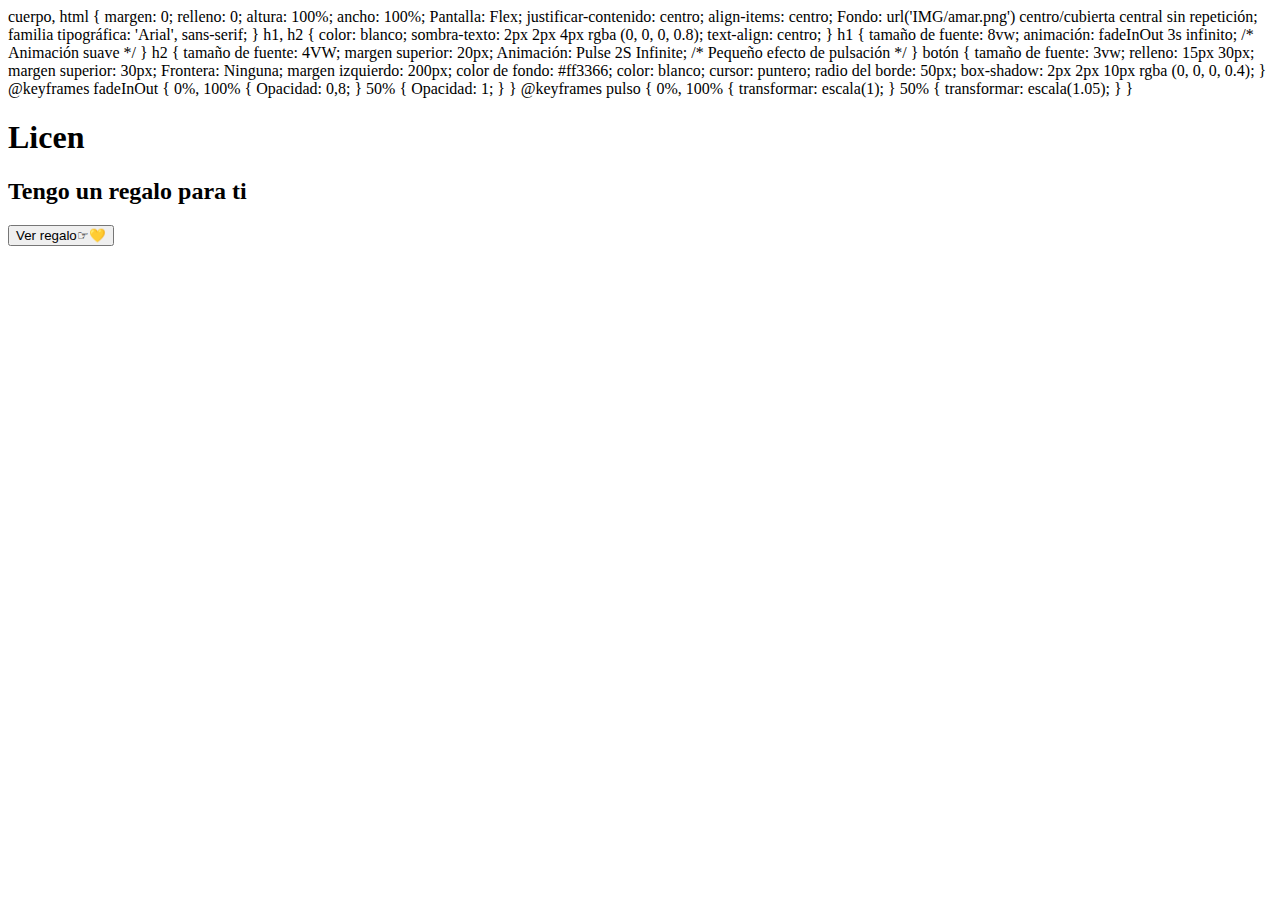
<file: index.html>
<! TIPO DOC html>
<html lang="es">
<cabeza>
    <meta charset="UTF-8">
    <meta name="viewport" content="width=device-width, initial-scale=1.0">
    <title>Mi amor</title>
    <estilo>
 cuerpo, html {
 margen: 0;
 relleno: 0;
 altura: 100%;
 ancho: 100%;
 Pantalla: Flex;
 justificar-contenido: centro;
 align-items: centro;
 Fondo: url('IMG/amar.png') centro/cubierta central sin repetición;
 familia tipográfica: 'Arial', sans-serif;
        }

        h1, h2 {
 color: blanco;
 sombra-texto: 2px 2px 4px rgba (0, 0, 0, 0.8);
 text-align: centro;
        }

        h1 {
 tamaño de fuente: 8vw;
 animación: fadeInOut 3s infinito; /* Animación suave */
        }

        h2 {
 tamaño de fuente: 4VW;
 margen superior: 20px;
 Animación: Pulse 2S Infinite; /* Pequeño efecto de pulsación */
        }

 botón {
 tamaño de fuente: 3vw;
 relleno: 15px 30px;
 margen superior: 30px;
 Frontera: Ninguna;
 margen izquierdo: 200px;
 color de fondo: #ff3366;
 color: blanco;
 cursor: puntero;
 radio del borde: 50px;
 box-shadow: 2px 2px 10px rgba (0, 0, 0, 0.4);
        }

        @keyframes fadeInOut {
            0%, 100% {
 Opacidad: 0,8;
            }
            50% {
 Opacidad: 1;
            }
        }

 @keyframes pulso {
            0%, 100% {
 transformar: escala(1);
            }
            50% {
 transformar: escala(1.05);
            }
        }
    </estilo>
</cabeza>
<cuerpo>
    <Div>
        <h1>Licen </h1>
        <h2>Tengo un regalo para ti</h2>
        <button onclick="window.location.href='rosas.html'">Ver regalo☞💛</button>
    </Div>
</cuerpo>
</HTML>
</file>
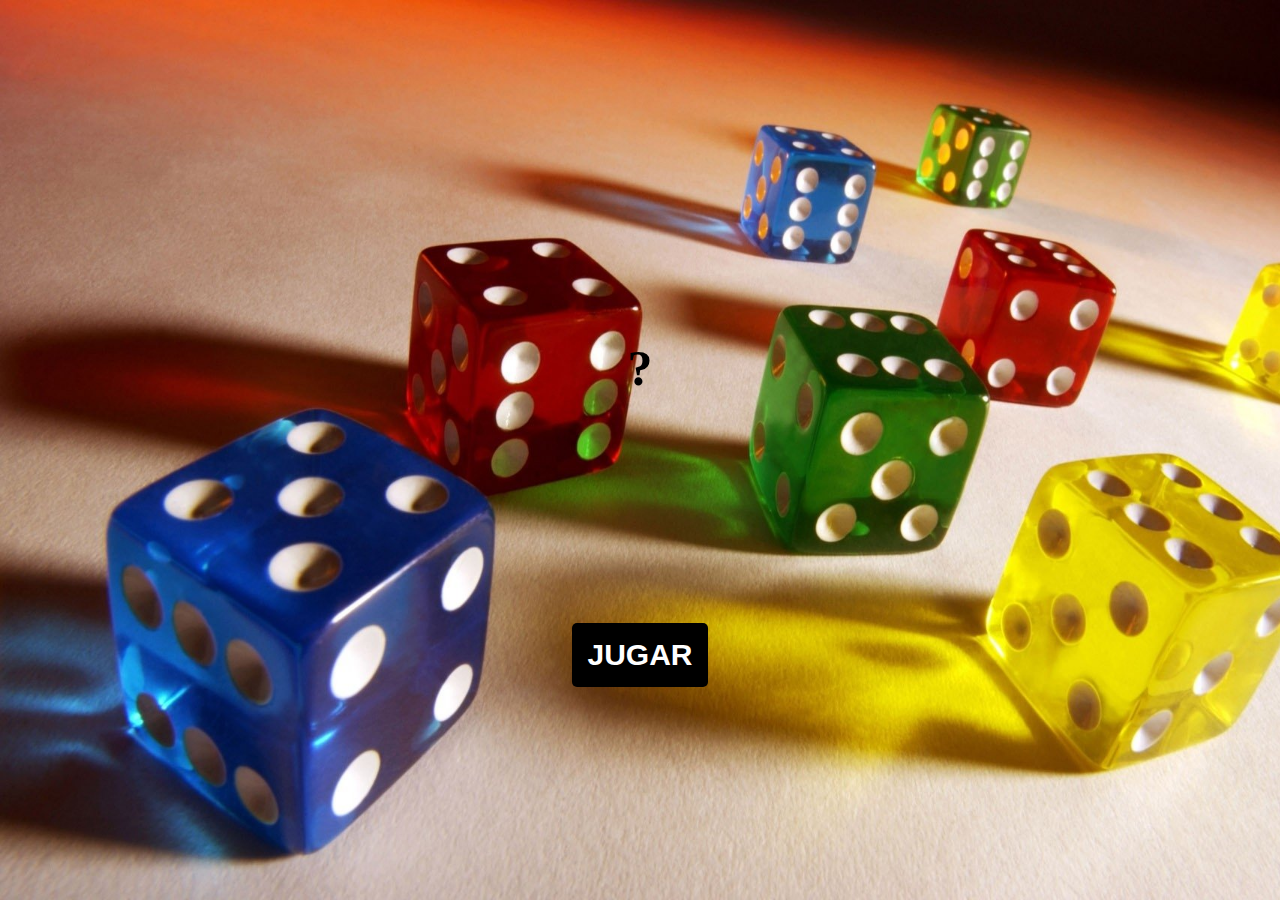
<file: DadosArchivos/dados.html>
<!DOCTYPE html>
<html>

<head>
    <link href="dados.css" rel="stylesheet" />
    <script src="dados.js"></script>
    <script src="utilitarios.js"></script>
</head>

<body>
    <div class="principal">
        <div class="espacio"></div>
        <div class="imagen">
            <h1 id="lblNumero">?</h1>
        </div>
        <div class="botones">
            <input type="button" value="JUGAR" class="estiloBoton" onclick="jugar();" />
        </div>
        <div class="espacio"></div>

    </div>
</body>

</html>
</file>
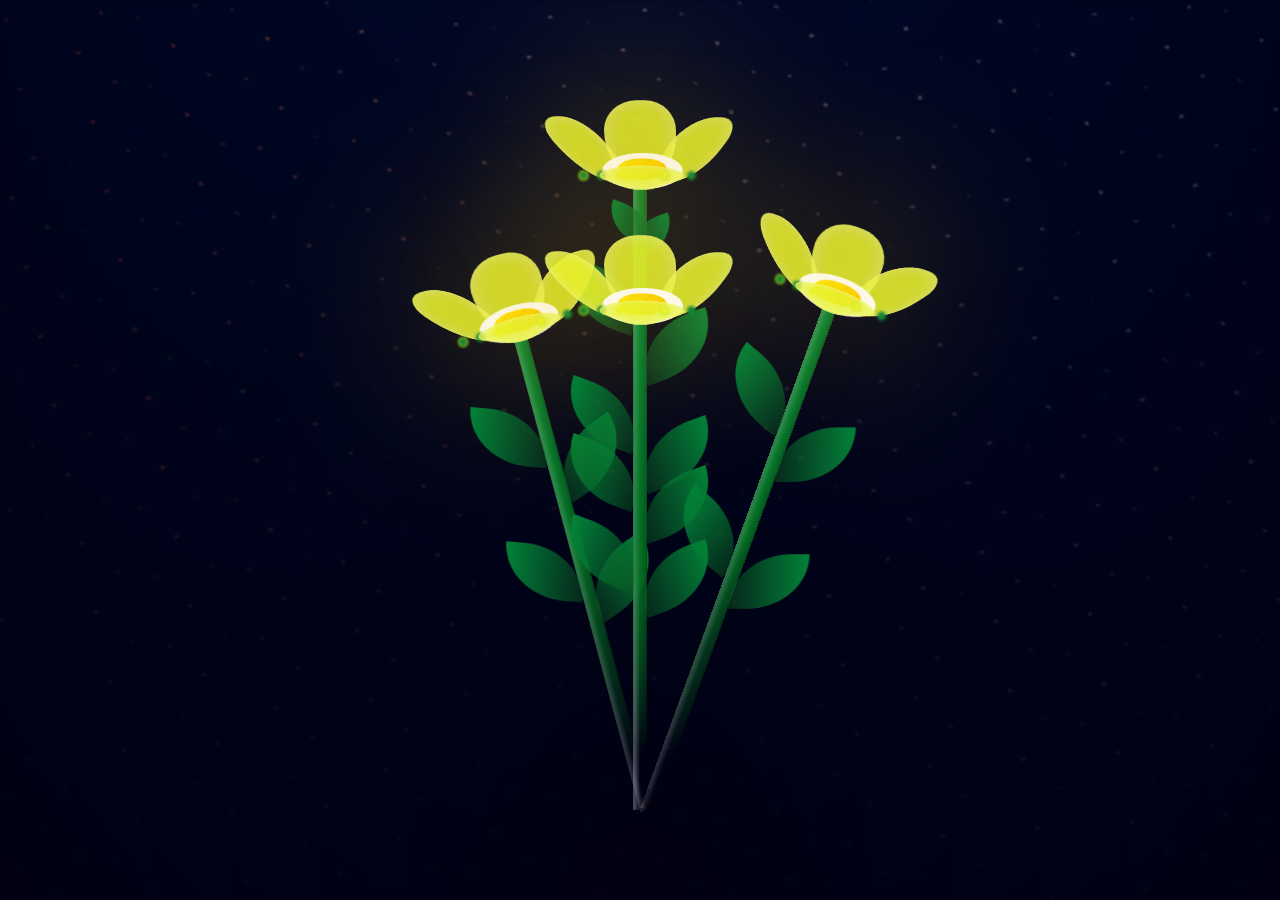
<file: DadosArchivos/rosas.html>
<!DOCTYPE html>
<html lang="en">

<head>
    <meta charset="UTF-8">
    <title>Flores y Corazones</title>
    <style>
        *,
        *::after,
        *::before {
            padding: 0;
            margin: 0;
            box-sizing: border-box;
        }

        :root {
            --dark-color: #010113;
        }

        body {
            display: flex;
            align-items: flex-end;
            justify-content: center;
            min-height: 100vh;
            background-color: var(--dark-color);
            overflow: hidden;
            perspective: 1000px;
        }

        .night {
            position: fixed;
            left: 50%;
            top: 0;
            transform: translateX(-50%);
            width: 100%;
            height: 100%;
            filter: blur(0.1vmin);
            background-image: radial-gradient(ellipse at top,
                    transparent 0%,
                    var(--dark-color)),
                radial-gradient(ellipse at bottom,
                    var(--dark-color),
                    rgba(0, 58, 247, 0.2)),
                repeating-linear-gradient(220deg,
                    rgb(0, 0, 0) 0px,
                    rgb(0, 0, 0) 19px,
                    transparent 19px,
                    transparent 22px),
                repeating-linear-gradient(189deg,
                    rgb(0, 0, 0) 0px,
                    rgb(0, 0, 0) 19px,
                    transparent 19px,
                    transparent 22px),
                repeating-linear-gradient(148deg,
                    rgb(0, 0, 0) 0px,
                    rgb(0, 0, 0) 19px,
                    transparent 19px,
                    transparent 22px),
                linear-gradient(90deg, rgb(255, 94, 0), rgb(240, 240, 240));
        }

        .flowers {
            position: relative;
            transform: scale(0.9);
        }

        .flower {
            position: absolute;
            bottom: 10vmin;
            transform-origin: bottom center;
            z-index: 10;
            --fl-speed: 0.8s;
        }

        .flower--1 {
            animation: moving-flower-1 4s linear infinite;
        }

        .flower--1 .flower__line {
            height: 70vmin;
            animation-delay: 0.3s;
        }

        .flower--1 .flower__line__leaf--1 {
            animation: blooming-leaf-right var(--fl-speed) 1.6s backwards;
        }

        .flower--1 .flower__line__leaf--2 {
            animation: blooming-leaf-right var(--fl-speed) 1.4s backwards;
        }

        .flower--1 .flower__line__leaf--3 {
            animation: blooming-leaf-left var(--fl-speed) 1.2s backwards;
        }

        .flower--1 .flower__line__leaf--4 {
            animation: blooming-leaf-left var(--fl-speed) 1s backwards;
        }

        .flower--1 .flower__line__leaf--5 {
            animation: blooming-leaf-right var(--fl-speed) 1.8s backwards;
        }

        .flower--1 .flower__line__leaf--6 {
            animation: blooming-leaf-left var(--fl-speed) 2s backwards;
        }

        .flower--2 {
            left: 50%;
            transform: rotate(20deg);
            animation: moving-flower-2 4s linear infinite;
        }

        .flower--2 .flower__line {
            height: 60vmin;
            animation-delay: 0.6s;
        }

        .flower--2 .flower__line__leaf--1 {
            animation: blooming-leaf-right var(--fl-speed) 1.9s backwards;
        }

        .flower--2 .flower__line__leaf--2 {
            animation: blooming-leaf-right var(--fl-speed) 1.7s backwards;
        }

        .flower--2 .flower__line__leaf--3 {
            animation: blooming-leaf-left var(--fl-speed) 1.5s backwards;
        }

        .flower--2 .flower__line__leaf--4 {
            animation: blooming-leaf-left var(--fl-speed) 1.3s backwards;
        }

        .flower--3 {
            left: 50%;
            transform: rotate(-15deg);
            animation: moving-flower-3 4s linear infinite;
        }

        .flower--3 .flower__line {
            animation-delay: 0.9s;
        }

        .flower--3 .flower__line__leaf--1 {
            animation: blooming-leaf-right var(--fl-speed) 2.5s backwards;
        }

        .flower--3 .flower__line__leaf--2 {
            animation: blooming-leaf-right var(--fl-speed) 2.3s backwards;
        }

        .flower--3 .flower__line__leaf--3 {
            animation: blooming-leaf-left var(--fl-speed) 2.1s backwards;
        }

        .flower--3 .flower__line__leaf--4 {
            animation: blooming-leaf-left var(--fl-speed) 1.9s backwards;
        }

        /* Estilos de las hojas */
        .flower__leafs {
            position: relative;
            animation: blooming-flower 2s backwards;
        }

        .flower__leafs--1 {
            animation-delay: 1.1s;
        }

        .flower__leafs--2 {
            animation-delay: 1.4s;
        }

        .flower__leafs--3 {
            animation-delay: 1.7s;
        }

        .flower__leafs::after {
            content: "";
            position: absolute;
            left: 0;
            top: 0;
            transform: translate(-50%, -100%);
            width: 8vmin;
            height: 8vmin;
            background-color: #e7b201;
            filter: blur(10vmin);
        }

        .flower__leaf {
            position: absolute;
            bottom: 0;
            left: 50%;
            width: 8vmin;
            height: 11vmin;
            border-radius: 51% 49% 47% 53% / 44% 45% 55% 69%;
            background-color: #e6f331;
            background-image: linear-gradient(to top, #e6f331, #e6f331);
            transform-origin: bottom center;
            opacity: 0.9;
            box-shadow: inset 0 0 2vmin rgba(255, 255, 255, 0.5);
        }

        .flower__leaf--1 {
            transform: translate(-10%, 1%) rotateY(40deg) rotateX(-50deg);
        }

        .flower__leaf--2 {
            transform: translate(-50%, -4%) rotateX(40deg);
        }

        .flower__leaf--3 {
            transform: translate(-90%, 0%) rotateY(45deg) rotateX(50deg);
        }

        .flower__leaf--4 {
            width: 8vmin;
            height: 8vmin;
            transform-origin: bottom left;
            border-radius: 4vmin 10vmin 4vmin 4vmin;
            transform: translate(0%, 18%) rotateX(70deg) rotate(-43deg);
            background-image: linear-gradient(to top, #e6f331, #e6f331);
            z-index: 1;
            opacity: 0.8;
        }

        .flower__white-circle {
            position: absolute;
            left: -3.5vmin;
            top: -3vmin;
            width: 9vmin;
            height: 4vmin;
            border-radius: 50%;
            background-color: #fff;
        }

        .flower__white-circle::after {
            content: "";
            position: absolute;
            left: 50%;
            top: 45%;
            transform: translate(-50%, -50%);
            width: 60%;
            height: 60%;
            border-radius: inherit;
            background-image: repeating-linear-gradient(135deg,
                    rgba(0, 0, 0, 0.03) 0px,
                    rgba(0, 0, 0, 0.03) 1px,
                    transparent 1px,
                    transparent 12px),
                repeating-linear-gradient(45deg,
                    rgba(0, 0, 0, 0.03) 0px,
                    rgba(0, 0, 0, 0.03) 1px,
                    transparent 1px,
                    transparent 12px),
                /* Más gradientes repetitivos para el efecto */
                linear-gradient(90deg, rgb(255, 235, 18), rgb(255, 206, 0));
        }

        /* Estilos de las luces de la flor */
        .flower__light {
            position: absolute;
            bottom: 0vmin;
            width: 1vmin;
            height: 1vmin;
            background-color: rgb(255, 251, 0);
            border-radius: 50%;
            filter: blur(0.2vmin);
            animation: light-ans 4s linear infinite backwards;
        }

        .flower__light:nth-child(odd) {
            background-color: #028137;
        }

        .flower__light--1 {
            left: -2vmin;
            animation-delay: 1s;
        }

        .flower__light--2 {
            left: 3vmin;
            animation-delay: 0.5s;
        }

        .flower__light--3 {
            left: -6vmin;
            animation-delay: 0.3s;
        }

        .flower__light--4 {
            left: 6vmin;
            animation-delay: 0.9s;
        }

        .flower__light--5 {
            left: -1vmin;
            animation-delay: 1.5s;
        }

        .flower__light--6 {
            left: -4vmin;
            animation-delay: 3s;
        }

        .flower__light--7 {
            left: 3vmin;
            animation-delay: 2s;
        }

        .flower__light--8 {
            left: -6vmin;
            animation-delay: 3.5s;
        }

        .flower__line {
            height: 55vmin;
            width: 1.5vmin;
            background-image: linear-gradient(to left,
                    rgba(0, 0, 0, 0.2),
                    transparent,
                    rgba(255, 255, 255, 0.2)),
                linear-gradient(to top, transparent 10%, #056d24, #028137);
            box-shadow: inset 0 0 2px rgba(0, 0, 0, 0.5);
            animation: grow-flower-tree 4s backwards;
        }

        .flower__line__leaf {
            --w: 7vmin;
            --h: calc(var(--w) + 2vmin);
            position: absolute;
            top: 20%;
            left: 90%;
            width: var(--w);
            height: var(--h);
            border-top-right-radius: var(--h);
            border-bottom-left-radius: var(--h);
            background-image: linear-gradient(to top, rgba(12, 94, 32, 0.4), #028137);
        }

        .flower__line__leaf--1 {
            transform: rotate(70deg) rotateY(30deg);
        }

        .flower__line__leaf--2 {
            top: 45%;
            transform: rotate(70deg) rotateY(30deg);
        }

        .flower__line__leaf--3,
        .flower__line__leaf--4,
        .flower__line__leaf--6 {
            border-top-right-radius: 0;
            border-bottom-left-radius: 0;
            border-top-left-radius: var(--h);
            border-bottom-right-radius: var(--h);
            left: -460%;
            top: 12%;
            transform: rotate(-70deg) rotateY(30deg);
        }

        .flower__line__leaf--4 {
            top: 40%;
        }

        .flower__line__leaf--5 {
            top: 0;
            transform-origin: left;
            transform: rotate(70deg) rotateY(30deg) scale(0.6);
        }

        .flower__line__leaf--6 {
            top: -2%;
            left: -450%;
            transform-origin: right;
            transform: rotate(-70deg) rotateY(30deg) scale(0.6);
        }

        @keyframes love-burst {

            50%,
            100% {
                box-shadow: inset 0 0 0 0 rgb(0, 100, 250);
                transform: translate(0, 0) scale(1);
            }
        }

        @keyframes love {
            50% {
                fill: rgb(253, 93, 19);
                opacity: 1;
            }
        }

        @keyframes moving-flower-1 {

            0%,
            100% {
                transform: rotate(2deg);
            }

            50% {
                transform: rotate(-2deg);
            }
        }

        @keyframes moving-flower-2 {

            0%,
            100% {
                transform: rotate(18deg);
            }

            50% {
                transform: rotate(14deg);
            }
        }

        @keyframes moving-flower-3 {

            0%,
            100% {
                transform: rotate(-18deg);
            }

            50% {
                transform: rotate(-20deg) rotateY(-10deg);
            }
        }

        @keyframes blooming-leaf-right {
            0% {
                transform-origin: left;
                transform: rotate(70deg) rotateY(30deg) scale(0);
            }
        }

        @keyframes blooming-leaf-left {
            0% {
                transform-origin: right;
                transform: rotate(-70deg) rotateY(30deg) scale(0);
            }
        }

        @keyframes grow-flower-tree {
            0% {
                height: 0;
                border-radius: 1vmin;
            }
        }

        @keyframes blooming-flower {
            0% {
                transform: scale(0);
            }
        }

        @keyframes light-ans {
            0% {
                opacity: 0;
                transform: translateY(0vmin);
            }

            25% {
                opacity: 1;
                transform: translateY(-5vmin) translateX(-2vmin);
            }

            50% {
                opacity: 1;
                transform: translateY(-15vmin) translateX(2vmin);
                filter: blur(0.2vmin);
            }

            75% {
                transform: translateY(-20vmin) translateX(-2vmin);
                filter: blur(0.2vmin);
            }

            100% {
                transform: translateY(-30vmin);
                opacity: 0;
                filter: blur(1vmin);
            }
        }

        .bubbles {
            position: absolute;
            top: 0;
            left: 0;
            height: 100%;
            width: 100%;
            pointer-events: none;
        }

        .bubble {
            position: absolute;
            z-index: 200;
            border-radius: 50%;
            transform-origin: center bottom;
            animation: love-burst 3s infinite;
        }

        .bubble:nth-child(1) {
            top: 8%;
            left: 60%;
            height: 11vmin;
            width: 11vmin;
            animation-delay: 0s;
            box-shadow: inset 0 0 0 5.5vmin transparent;
            transform: translate(0, 0.05em) scale(0);
        }

        .bubble:nth-child(2) {
            top: 83%;
            left: 14%;
            height: 20vmin;
            width: 20vmin;
            animation-delay: 0.15s;
            box-shadow: inset 0 0 0 10vmin transparent;
            transform: translate(0, 0.75em) scale(0);
        }

        .bubble:nth-child(3) {
            top: 25%;
            left: 49%;
            height: 4vmin;
            width: 4vmin;
            animation-delay: 0.3s;
            box-shadow: inset 0 0 0 2vmin transparent;
            transform: translate(0, 0.5em) scale(0);
        }

        .bubble:nth-child(20) {
            top: 39%;
            left: 24%;
            height: 19vmin;
            width: 19vmin;
            animation-delay: 2.85s;
            box-shadow: inset 0 0 0 9.5vmin transparent;
            transform: translate(0, 0.2em) scale(0);
        }

        .heart {
            fill: transparent;
            opacity: 0;
            animation: love 3s forwards infinite;
            transform: scale(0.5) rotate(-4deg);
        }

        .bubble:nth-child(1) .heart {
            animation-delay: 0s;
            transform: scale(0.5) rotate(-4deg);
        }

        .bubble:nth-child(2) .heart {
            animation-delay: 0.15s;
            transform: scale(0.5) rotate(22deg);
        }

        .bubble:nth-child(3) .heart {
            animation-delay: 0.3s;
            transform: scale(0.5) rotate(-5deg);
        }

        .bubble:nth-child(4) .heart {
            animation-delay: 0.45s;
            transform: scale(0.5) rotate(50deg);
        }

        .bubble:nth-child(5) .heart {
            animation-delay: 0.6s;
            transform: scale(0.5) rotate(-29deg);
        }

        .bubble:nth-child(6) .heart {
            animation-delay: 0.75s;
            transform: scale(0.5) rotate(35deg);
        }

        .bubble:nth-child(7) .heart {
            animation-delay: 0.9s;
            transform: scale(0.5) rotate(-5deg);
        }

        .bubble:nth-child(8) .heart {
            animation-delay: 1.05s;
            transform: scale(0.5) rotate(40deg);
        }

        .bubble:nth-child(9) .heart {
            animation-delay: 1.2s;
            transform: scale(0.5) rotate(-35deg);
        }

        .bubble:nth-child(10) .heart {
            animation-delay: 1.35s;
            transform: scale(0.5) rotate(28deg);
        }

        .bubble:nth-child(11) .heart {
            animation-delay: 1.5s;
            transform: scale(0.5) rotate(-3deg);
        }

        .bubble:nth-child(12) .heart {
            animation-delay: 1.65s;
            transform: scale(0.5) rotate(48deg);
        }

        .bubble:nth-child(13) .heart {
            animation-delay: 1.8s;
            transform: scale(0.5) rotate(-33deg);
        }

        .bubble:nth-child(14) .heart {
            animation-delay: 1.95s;
            transform: scale(0.5) rotate(40deg);
        }

        .bubble:nth-child(15) .heart {
            animation-delay: 2.1s;
            transform: scale(0.5) rotate(-29deg);
        }

        .bubble:nth-child(16) .heart {
            animation-delay: 2.25s;
            transform: scale(0.5) rotate(19deg);
        }

        .bubble:nth-child(17) .heart {
            animation-delay: 2.4s;
            transform: scale(0.5) rotate(-29deg);
        }

        .bubble:nth-child(18) .heart {
            animation-delay: 2.55s;
            transform: scale(0.5) rotate(14deg);
        }

        .bubble:nth-child(19) .heart {
            animation-delay: 2.7s;
            transform: scale(0.5) rotate(-10deg);
        }

        .bubble:nth-child(20) .heart {
            animation-delay: 2.85s;
            transform: scale(0.5) rotate(46deg);
        }

        .flower__g-long {
            --w: 2vmin;
            --h: 6vmin;
            --c: #0d6632;
            position: absolute;
            bottom: 10vmin;
            left: -3vmin;
            transform-origin: bottom center;
            transform: rotate(-30deg) rotateY(-20deg);
            display: flex;
            flex-direction: column;
            align-items: flex-end;
            animation: flower-g-long-ans 3s linear infinite;
        }

        .flower__g-long__top {
            top: calc(var(--h) * -1);
            width: calc(var(--w) + 1vmin);
            height: var(--h);
            border-top-right-radius: 100%;
            border-right: 0.7vmin solid var(--c);
            transform: translate(-0.7vmin, 1vmin);
        }

        .flower__g-long__bottom {
            width: var(--w);
            height: 50vmin;
            transform-origin: bottom center;
            background-image: linear-gradient(to top, transparent 30%, var(--c));
            box-shadow: inset 0 0 2px rgba(0, 0, 0, 0.5);
            clip-path: polygon(35% 0, 65% 1%, 100% 100%, 0% 100%);
        }

        .grow-ans {
            animation: grow-ans 2s var(--d) backwards;
        }

        @keyframes grow-ans {
            0% {
                transform: scale(0);
                opacity: 0;
            }
        }

        .container * {
            animation-play-state: paused !important;
        }

    </style>
</head>

<body class="container">   
    <div class="night"></div>

        <div class="flower flower--1">
            <div class="flower__leafs flower__leafs--1">
                <div class="flower__leaf flower__leaf--1"></div>
                <div class="flower__leaf flower__leaf--2"></div>
                <div class="flower__leaf flower__leaf--3"></div>
                <div class="flower__leaf flower__leaf--4"></div>
                <div class="flower__white-circle"></div>

                <div class="flower__light flower__light--1"></div>
                <div class="flower__light flower__light--2"></div>
                <div class="flower__light flower__light--3"></div>
                <div class="flower__light flower__light--4"></div>
                <div class="flower__light flower__light--5"></div>
                <div class="flower__light flower__light--6"></div>
                <div class="flower__light flower__light--7"></div>
                <div class="flower__light flower__light--8"></div>
            </div>
            <div class="flower__line">
                <div class="flower__line__leaf flower__line__leaf--1"></div>
                <div class="flower__line__leaf flower__line__leaf--2"></div>
                <div class="flower__line__leaf flower__line__leaf--3"></div>
                <div class="flower__line__leaf flower__line__leaf--4"></div>
                <div class="flower__line__leaf flower__line__leaf--5"></div>
                <div class="flower__line__leaf flower__line__leaf--6"></div>
            </div>
        </div>

        <div class="flower flower--2">
            <div class="flower__leafs flower__leafs--2">
                <div class="flower__leaf flower__leaf--1"></div>
                <div class="flower__leaf flower__leaf--2"></div>
                <div class="flower__leaf flower__leaf--3"></div>
                <div class="flower__leaf flower__leaf--4"></div>
                <div class="flower__white-circle"></div>

                <div class="flower__light flower__light--1"></div>
                <div class="flower__light flower__light--2"></div>
                <div class="flower__light flower__light--3"></div>
                <div class="flower__light flower__light--4"></div>
                <div class="flower__light flower__light--5"></div>
                <div class="flower__light flower__light--6"></div>
                <div class="flower__light flower__light--7"></div>
                <div class="flower__light flower__light--8"></div>
            </div>
            <div class="flower__line">
                <div class="flower__line__leaf flower__line__leaf--1"></div>
                <div class="flower__line__leaf flower__line__leaf--2"></div>
                <div class="flower__line__leaf flower__line__leaf--3"></div>
                <div class="flower__line__leaf flower__line__leaf--4"></div>
            </div>
        </div>

        <div class="flower flower--3">
            <div class="flower__leafs flower__leafs--3">
                <div class="flower__leaf flower__leaf--1"></div>
                <div class="flower__leaf flower__leaf--2"></div>
                <div class="flower__leaf flower__leaf--3"></div>
                <div class="flower__leaf flower__leaf--4"></div>
                <div class="flower__white-circle"></div>

                <div class="flower__light flower__light--1"></div>
                <div class="flower__light flower__light--2"></div>
                <div class="flower__light flower__light--3"></div>
                <div class="flower__light flower__light--4"></div>
                <div class="flower__light flower__light--5"></div>
                <div class="flower__light flower__light--6"></div>
                <div class="flower__light flower__light--7"></div>
                <div class="flower__light flower__light--8"></div>
            </div>
            <div class="flower__line">
                <div class="flower__line__leaf flower__line__leaf--1"></div>
                <div class="flower__line__leaf flower__line__leaf--2"></div>
                <div class="flower__line__leaf flower__line__leaf--3"></div>
                <div class="flower__line__leaf flower__line__leaf--4"></div>
            </div>
        </div>

        <div class="flower flower--4">
            <div class="flower__leafs flower__leafs--3">
                <div class="flower__leaf flower__leaf--1"></div>
                <div class="flower__leaf flower__leaf--2"></div>
                <div class="flower__leaf flower__leaf--3"></div>
                <div class="flower__leaf flower__leaf--4"></div>
                <div class="flower__white-circle"></div>

                <div class="flower__light flower__light--1"></div>
                <div class="flower__light flower__light--2"></div>
                <div class="flower__light flower__light--3"></div>
                <div class="flower__light flower__light--4"></div>
                <div class="flower__light flower__light--5"></div>
                <div class="flower__light flower__light--6"></div>
                <div class="flower__light flower__light--7"></div>
                <div class="flower__light flower__light--8"></div>
            </div>
            <div class="flower__line">
                <div class="flower__line__leaf flower__line__leaf--1"></div>
                <div class="flower__line__leaf flower__line__leaf--2"></div>
                <div class="flower__line__leaf flower__line__leaf--3"></div>
                <div class="flower__line__leaf flower__line__leaf--4"></div>
            </div>
        </div>

        <div class="grow-ans" style="--d:1.2s">
            <div class="flower__g-long">
                <div class="flower__g-long__top"></div>
                <div class="flower__g-long__bottom"></div>
            </div>
        </div>

        <div class="growing-grass">
            <div class="flower__grass flower__grass--1">
                <div class="flower__grass--top"></div>
                <div class="flower__grass--bottom"></div>
                <div class="flower__grass__leaf flower__grass__leaf--1"></div>
                <div class="flower__grass__leaf flower__grass__leaf--2"></div>
                <div class="flower__grass__leaf flower__grass__leaf--3"></div>
                <div class="flower__grass__leaf flower__grass__leaf--4"></div>
                <div class="flower__grass__leaf flower__grass__leaf--5"></div>
                <div class="flower__grass__leaf flower__grass__leaf--6"></div>
                <div class="flower__grass__leaf flower__grass__leaf--7"></div>
                <div class="flower__grass__leaf flower__grass__leaf--8"></div>
                <div class="flower__grass__overlay"></div>
            </div>
        </div>

        <div class="growing-grass">
            <div class="flower__grass flower__grass--2">
                <div class="flower__grass--top"></div>
                <div class="flower__grass--bottom"></div>
                <div class="flower__grass__leaf flower__grass__leaf--1"></div>
                <div class="flower__grass__leaf flower__grass__leaf--2"></div>
                <div class="flower__grass__leaf flower__grass__leaf--3"></div>
                <div class="flower__grass__leaf flower__grass__leaf--4"></div>
                <div class="flower__grass__leaf flower__grass__leaf--5"></div>
                <div class="flower__grass__leaf flower__grass__leaf--6"></div>
                <div class="flower__grass__leaf flower__grass__leaf--7"></div>
                <div class="flower__grass__leaf flower__grass__leaf--8"></div>
                <div class="flower__grass__overlay"></div>
            </div>
        </div>

        <div class="grow-ans" style="--d:2.4s">
            <div class="flower__g-right flower__g-right--1">
                <div class="leaf"></div>
            </div>
        </div>

        <div class="grow-ans" style="--d:2.8s">
            <div class="flower__g-right flower__g-right--2">
                <div class="leaf"></div>
            </div>
        </div>

        <div class="grow-ans" style="--d:2.8s">
            <div class="flower__g-front">
                <div class="flower__g-front__leaf-wrapper flower__g-front__leaf-wrapper--1">
                    <div class="flower__g-front__leaf"></div>
                </div>
                <div class="flower__g-front__leaf-wrapper flower__g-front__leaf-wrapper--2">
                    <div class="flower__g-front__leaf"></div>
                </div>
                <div class="flower__g-front__leaf-wrapper flower__g-front__leaf-wrapper--3">
                    <div class="flower__g-front__leaf"></div>
                </div>
                <div class="flower__g-front__leaf-wrapper flower__g-front__leaf-wrapper--4">
                    <div class="flower__g-front__leaf"></div>
                </div>
                <div class="flower__g-front__leaf-wrapper flower__g-front__leaf-wrapper--5">
                    <div class="flower__g-front__leaf"></div>
                </div>
                <div class="flower__g-front__leaf-wrapper flower__g-front__leaf-wrapper--6">
                    <div class="flower__g-front__leaf"></div>
                </div>
                <div class="flower__g-front__leaf-wrapper flower__g-front__leaf-wrapper--7">
                    <div class="flower__g-front__leaf"></div>
                </div>
                <div class="flower__g-front__leaf-wrapper flower__g-front__leaf-wrapper--8">
                    <div class="flower__g-front__leaf"></div>
                </div>
                <div class="flower__g-front__line"></div>
            </div>
        </div>

        <div class="grow-ans" style="--d:3.2s">
            <div class="flower__g-fr">
                <div class="leaf"></div>
                <div class="flower__g-fr__leaf flower__g-fr__leaf--1"></div>
                <div class="flower__g-fr__leaf flower__g-fr__leaf--2"></div>
                <div class="flower__g-fr__leaf flower__g-fr__leaf--3"></div>
                <div class="flower__g-fr__leaf flower__g-fr__leaf--4"></div>
                <div class="flower__g-fr__leaf flower__g-fr__leaf--5"></div>
                <div class="flower__g-fr__leaf flower__g-fr__leaf--6"></div>
                <div class="flower__g-fr__leaf flower__g-fr__leaf--7"></div>
                <div class="flower__g-fr__leaf flower__g-fr__leaf--8"></div>
            </div>
        </div>

        <div class="long-g long-g--0">
            <div class="grow-ans" style="--d:3s">
                <div class="leaf leaf--0"></div>
            </div>
            <div class="grow-ans" style="--d:2.2s">
                <div class="leaf leaf--1"></div>
            </div>
            <div class="grow-ans" style="--d:3.4s">
                <div class="leaf leaf--2"></div>
            </div>
            <div class="grow-ans" style="--d:3.6s">
                <div class="leaf leaf--3"></div>
            </div>
        </div>

        <div class="long-g long-g--1">
            <div class="grow-ans" style="--d:3.6s">
                <div class="leaf leaf--0"></div>
            </div>
            <div class="grow-ans" style="--d:3.8s">
                <div class="leaf leaf--1"></div>
            </div>
            <div class="grow-ans" style="--d:4s">
                <div class="leaf leaf--2"></div>
            </div>
            <div class="grow-ans" style="--d:4.2s">
                <div class="leaf leaf--3"></div>
            </div>
        </div>

        <div class="long-g long-g--2">
            <div class="grow-ans" style="--d:4s">
                <div class="leaf leaf--0"></div>
            </div>
            <div class="grow-ans" style="--d:4.2s">
                <div class="leaf leaf--1"></div>
            </div>
            <div class="grow-ans" style="--d:4.4s">
                <div class="leaf leaf--2"></div>
            </div>
            <div class="grow-ans" style="--d:4.6s">
                <div class="leaf leaf--3"></div>
            </div>
        </div>

        <div class="long-g long-g--3">
            <div class="grow-ans" style="--d:4s">
                <div class="leaf leaf--0"></div>
            </div>
            <div class="grow-ans" style="--d:4.2s">
                <div class="leaf leaf--1"></div>
            </div>
            <div class="grow-ans" style="--d:3s">
                <div class="leaf leaf--2"></div>
            </div>
            <div class="grow-ans" style="--d:3.6s">
                <div class="leaf leaf--3"></div>
            </div>
        </div>

        <div class="long-g long-g--4">
            <div class="grow-ans" style="--d:4s">
                <div class="leaf leaf--0"></div>
            </div>
            <div class="grow-ans" style="--d:4.2s">
                <div class="leaf leaf--1"></div>
            </div>
            <div class="grow-ans" style="--d:3s">
                <div class="leaf leaf--2"></div>
            </div>
            <div class="grow-ans" style="--d:3.6s">
                <div class="leaf leaf--3"></div>
            </div>
        </div>

        <div class="long-g long-g--5">
            <div class="grow-ans" style="--d:4s">
                <div class="leaf leaf--0"></div>
            </div>
            <div class="grow-ans" style="--d:4.2s">
                <div class="leaf leaf--1"></div>
            </div>
            <div class="grow-ans" style="--d:3s">
                <div class="leaf leaf--2"></div>
            </div>
            <div class="grow-ans" style="--d:3.6s">
                <div class="leaf leaf--3"></div>
            </div>
        </div>

        <div class="long-g long-g--6">
            <div class="grow-ans" style="--d:4.2s">
                <div class="leaf leaf--0"></div>
            </div>
            <div class="grow-ans" style="--d:4.4s">
                <div class="leaf leaf--1"></div>
            </div>
            <div class="grow-ans" style="--d:4.6s">
                <div class="leaf leaf--2"></div>
            </div>
            <div class="grow-ans" style="--d:4.8s">
                <div class="leaf leaf--3"></div>
            </div>
        </div>

        <div class="long-g long-g--7">
            <div class="grow-ans" style="--d:3s">
                <div class="leaf leaf--0"></div>
            </div>
            <div class="grow-ans" style="--d:3.2s">
                <div class="leaf leaf--1"></div>
            </div>
            <div class="grow-ans" style="--d:3.5s">
                <div class="leaf leaf--2"></div>
            </div>
            <div class="grow-ans" style="--d:3.6s">
                <div class="leaf leaf--3"></div>
            </div>
        </div>
    </div>

    <div class="bubbles">
        <div class="bubble">
            <svg class="heart" viewBox="0 0 32 32">
                <title>heart22</title>
                <path
                    d="M23.6 2c-3.363 0-6.258 2.736-7.599 5.594-1.342-2.858-4.237-5.594-7.601-5.594-4.637 0-8.4 3.764-8.4 8.401 0 9.433 9.516 11.906 16.001 21.232 6.13-9.268 15.999-12.1 15.999-21.232 0-4.637-3.763-8.401-8.4-8.401z">
                </path>
            </svg>
        </div>

        <div class="bubble">
            <svg class="heart" viewBox="0 0 32 32">
                <title>heart22</title>
                <path
                    d="M23.6 2c-3.363 0-6.258 2.736-7.599 5.594-1.342-2.858-4.237-5.594-7.601-5.594-4.637 0-8.4 3.764-8.4 8.401 0 9.433 9.516 11.906 16.001 21.232 6.13-9.268 15.999-12.1 15.999-21.232 0-4.637-3.763-8.401-8.4-8.401z">
                </path>
            </svg>
        </div>
    </div>

    <script>
        onload = () => {
            document.body.classList.remove("container");
        };
    </script>
</body>

</html>
</file>
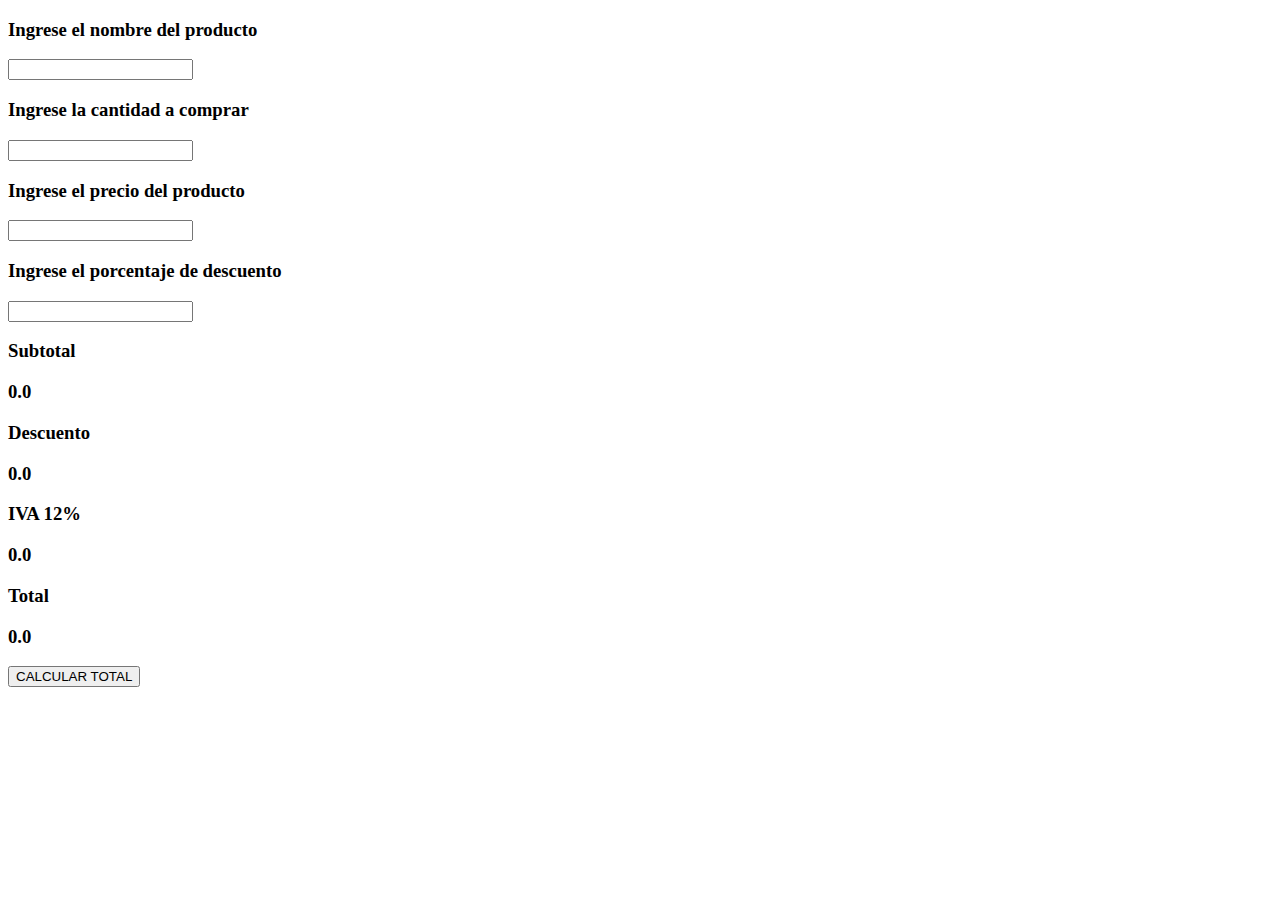
<file: puntoDeVenta_v4/puntoDeVenta.html>
<!DOCTYPE html>
<html>
    <head>
        <script src="utilitarios.js"></script>
        <script src="serviciosPuntoDeVenta.js"></script>
        <script src="puntoDeVenta.js"></script>
    </head>
    <body>
        <h3>Ingrese el nombre del producto</h3>
        <input type="text" id="txtProducto"/>
        <h3>Ingrese la cantidad a comprar</h3>
        <input type="text" id="txtCantidad"/>
        <h3>Ingrese el precio del producto</h3>
        <input type="text" id="txtPrecio"/>
        <h3>Ingrese el porcentaje de descuento</h3>
        <input type="text" id="txtPorcentajeDescuento"/>
        <h3>Subtotal</h3>
        <h3 id="lblSubtotal">0.0</h3>
        <h3>Descuento</h3>
        <h3 id="lblDescuento">0.0</h3>
        <h3>IVA 12%</h3>
        <h3 id="lblValorIVA">0.0</h3>
        <h3>Total</h3>
        <h3 id="lblTotal">0.0</h3>

        <input type="button" value="CALCULAR TOTAL" 
        onclick="calcularValorTotal()"/>
    
    </body> 
</html>
</file>
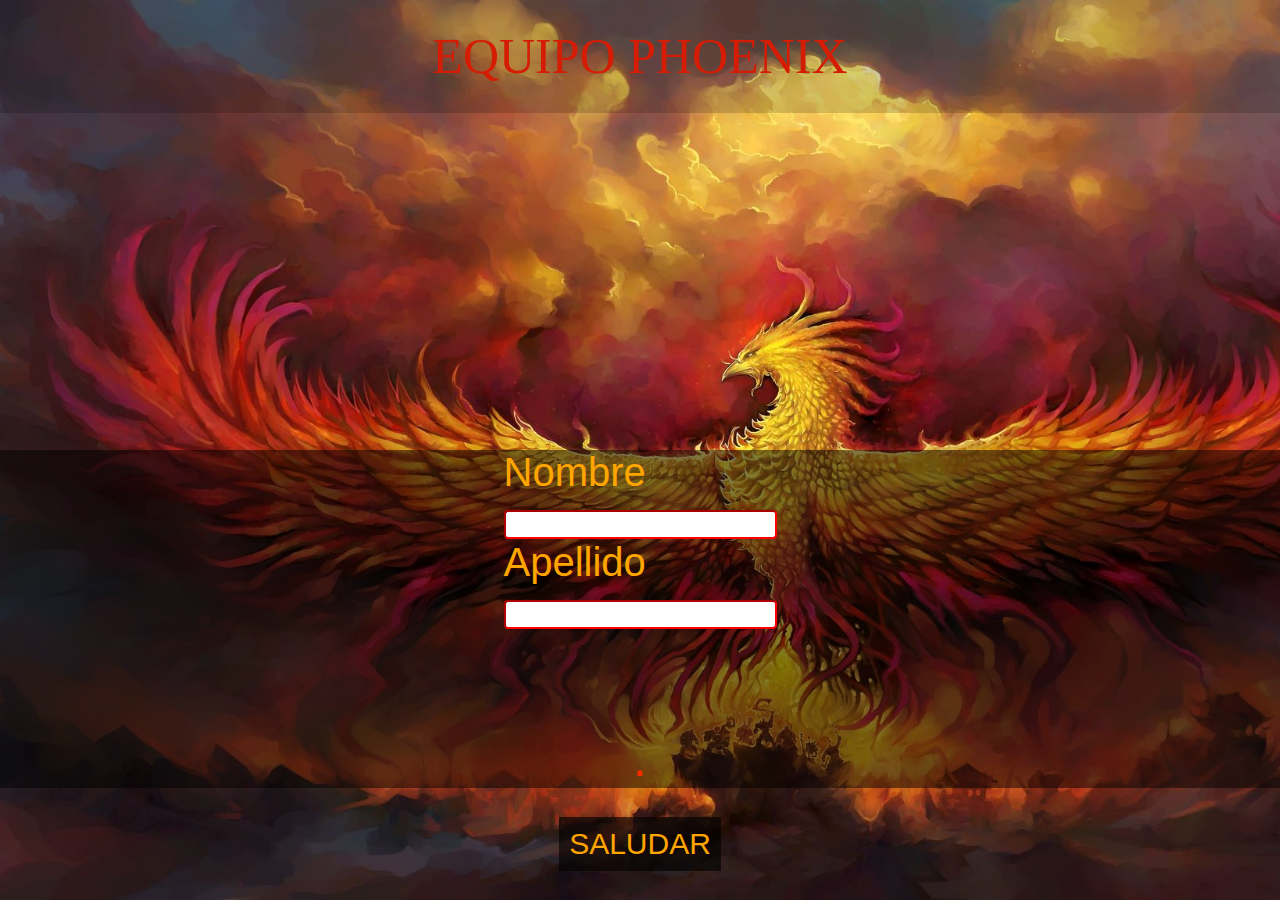
<file: test/test.html>
<!DOCTYPE html>
<html>

<head>
    <link rel="stylesheet" href="test.css">
    <script src="serviciosTest.js"></script>
    <script src="test.js"></script>
</head>
<body>
    <div class="principal">
        <div class="titulo">EQUIPO PHOENIX</div>
        <div class="espacio"></div>
        <div class="contenido">
            <div class="info">
                <div>Nombre</div>
                <div>
                    <input type="text" id="txtNombre" class="text"/>
                </div>
                <div>Apellido</div>
                <div>
                    <input type="text" id="txtApellido" class="text"/>
                </div>
            </div>
            <div class="espacio"></div>
            <div class="resultado">
                <div id="lblResultado">.</div>
            </div>
        </div>
        <div class="boton">
            <input type="button" class="estilo" value="SALUDAR" onclick="saludar();" />
        </div>
    </div>
</body>
</html>
</file>
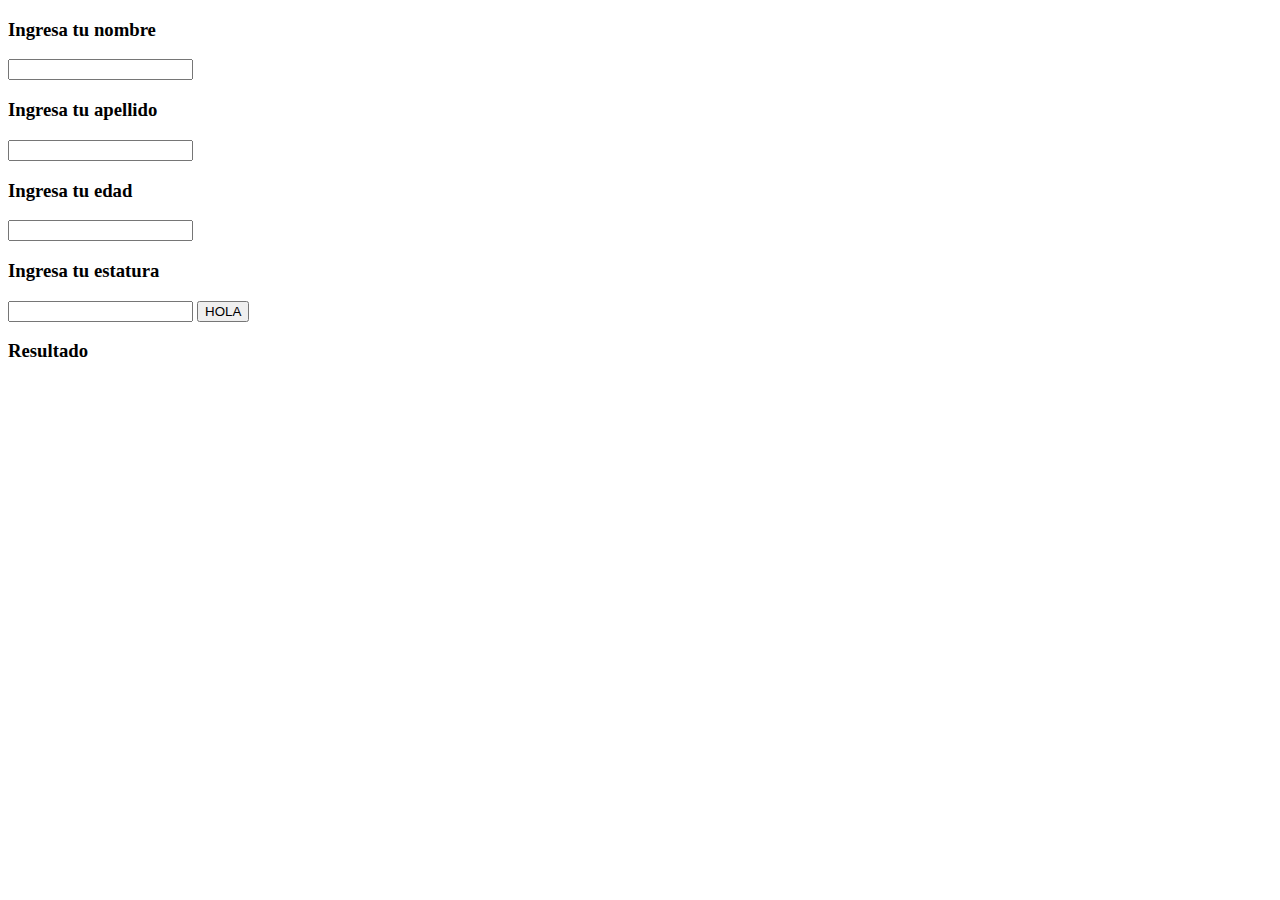
<file: graficos/utiliarios/SALUDO.html>
<!DOCTYPE html>
<html>
<head>
    <script src="SALUDO.JS" defer></script>
</head>
<body>
    <h3>Ingresa tu nombre</h3>
    <input type="text" id="txtnombre"/>
    <h3>Ingresa tu apellido</h3>
    <input type="text" id="txtapellido"/>
    <h3>Ingresa tu edad</h3>
    <input type="text" id="txtedad"/>
    <h3>Ingresa tu estatura</h3>
    <input type="text" id="txtestatura"/>
    <img width="300px" id="imagensaludar" style="display:none;"/>
    <input type="button" value="HOLA" onclick="HOLA();"/>
    <h3>Resultado</h3>
    <h3 id="lblResultado"></h3>
</body>
</html>
</file>
<file: DadosArchivos/dados.css>
html, body {
    height: 100%;
    margin: 0;
  }
  
  .principal {
    display: flex;
    flex-direction: column;
    height: 100%;
   
  }

body{
    background-image: url("fondoDado.jpg");
    background-size: cover;
    background-color: aliceblue;
   
  
}
.imagen{
    display: flex;
    flex:5;
 
    justify-content: center;
    align-items: center;
}
.botones{
    display: flex;
    flex:2;

    justify-content: center;
    align-items: center;
}
.espacio{
    display: flex;
    flex:2;
}

.estiloBoton{
    background-color: rgb(0, 0, 0); 
    border: none;
    color:white;
    padding: 15px;
    text-align: center;
    font-size: 30px;
    border-radius: 5px;
    margin: 5px;
    font-weight: bold;
    font-family: Arial, Helvetica, sans-serif

}
.estiloBoton:hover{
    background-color: rgb(87, 86, 86); 
    border: none;
    color:white;
    padding: 15px;
    text-align: center;
    font-size: 30px;
    border-radius: 5px;
    margin: 5px;
    font-weight: bold;
    font-family: Arial, Helvetica, sans-serif

}
.estiloBoton:active{
    background-color: rgb(0, 0, 0); 
    border: none;
    color:white;
    padding: 15px;
    text-align: center;
    font-size: 30px;
    border-radius: 5px;
    margin: 5px;
    font-weight: bold;
    font-family: Arial, Helvetica, sans-serif

}
h1{
    font-size: 50px;
}
</file>
<file: test/test.css>
html, body{
    height: 100%;
    margin: 0;
}
.principal{
    display: flex;
    flex-direction: column;
    height: 100%;
}
body{
    background-image: url(phoenix.jpg);
    background-size: cover;
    background-color: orange;
}
.titulo{
    background-color: rgba(0, 0, 0, 0.166);
    margin: 10;
    display: flex;
    flex: 2;
    justify-content: center;
    align-items: center;
    font-size: 50px;
    color: rgb(213, 28, 4);
    font-family: Georgia, 'Times New Roman', Times, serif;
}
.espacio{
    display: flex;
    flex: 6;
}
.contenido{
    display: flex;
    flex: 6;
    flex-direction: column;
    background-color: rgba(0, 0, 0, 0.486);
    justify-content: center;
    align-items: center;
}
.info{
    font-size: 40px;
    color: orange;
    font-family: Impact, Haettenschweiler, 'Arial Narrow Bold', sans-serif;
}
.resultado{
    font-size: 50px;
    color: rgb(255, 42, 0);
    font-family: Impact, Haettenschweiler, 'Arial Narrow Bold', sans-serif;
}
.text{
    border-radius: 4px;
    border-color: red;
    font-size: 20px;
}
.boton{
    display: flex;
    flex: 2;

    justify-content: center;
    align-items: center;
}
.estilo{
    background-color: rgba(0, 0, 0, 0.623);
    border: none;
    color: orange;
    padding: 10px;
    text-align: center;
    font-size: 30px;
    font-family: 'Franklin Gothic Medium', 'Arial Narrow', Arial, sans-serif;
}
</file>
